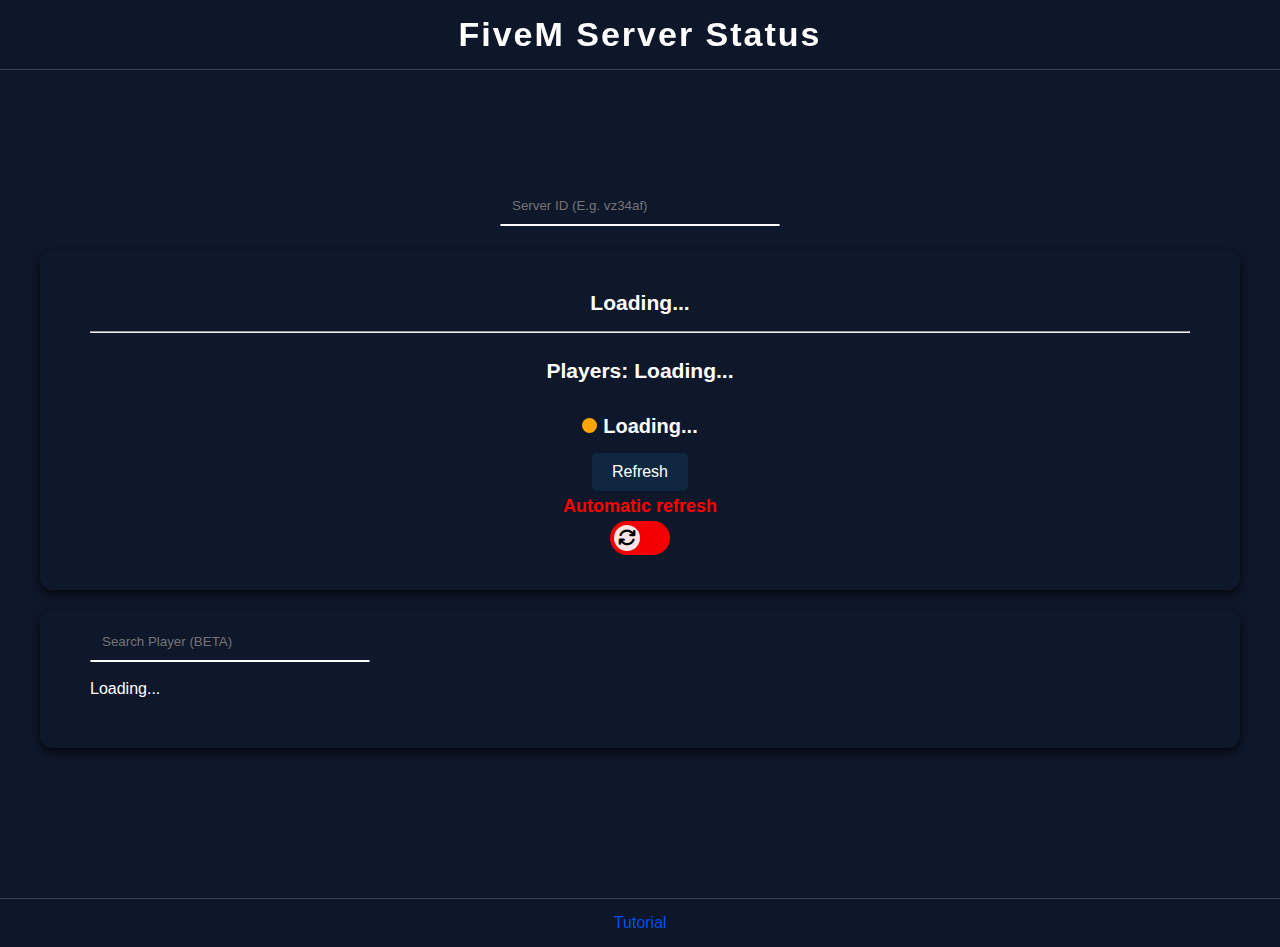
<file: serverstatus.html>
<!DOCTYPE html>
<html oncontextmenu="return false" lang="hr">

<head>
    <meta name="viewport"
        content="user-scalable=no, initial-scale=1, maximum-scale=1, minimum-scale=1, width=device-width, height=device-height, target-densitydpi=device-dpi" />
    <meta charset="UTF-8">
    <meta name="viewport" content="width=device-width, initial-scale=1.0">
    <meta name="description" content="Check Every Fivem Server Status">
    <meta name="keywords" content="FiveM Server Status">
    <meta name="author" content="FiveM Server Status">
    <meta name="robots" content="index, follow">
    <meta name="google-site-verification" content="HGvKcQ3b0bT5SE0yGNMlDwvYMaLh_PgTC2DnKvqywRo" />
    <link rel="stylesheet" href="https://cdnjs.cloudflare.com/ajax/libs/font-awesome/6.5.1/css/all.min.css">
    <title>FiveM Server Status</title>
    <link rel="stylesheet" href="status.css">
    <link rel="icon" href="slike/favicon-16x16.png" sizes="16x16" type="image/png">
    <link rel="icon" href="slike/favicon-32x32.png" sizes="32x32" type="image/png">
    <link rel="icon" href="slike/android-chrome-192x192.png" sizes="96x96" type="image/png">
    <style>

    </style>
</head>

<script async src="https://www.googletagmanager.com/gtag/js?id=G-MYWVBW0EFL"></script>
<script>
    window.dataLayer = window.dataLayer || [];
    function gtag() { dataLayer.push(arguments); }
    gtag('js', new Date());

    gtag('config', 'G-MYWVBW0EFL');
</script>

<body onkeydown="zatvoriesc()" oncontextmenu="return false">

    <input type="checkbox" id="menutoggle">
    <label for="menutoggle" class="menutoggle-icon">
        <span></span>
        <span></span>
        <span></span>
    </label>

    <nav>
        <div class="title">FiveM Server Status</div>
    </nav>


    <div style="text-align: center; margin-top: 20px;">
        <input type="text" id="searchInput1" placeholder="Server ID (E.g. vz34af)" onkeydown="igracIme()">
        <hr class="pretrazi1">
    </div>

    <div class="rules-container">
        <div class="rule">
            <h3><span id="serverName">Loading...</span></h3>
            <hr style="margin-bottom: 20px; margin-top: 10px;">
            <h3>Players: <span id="player-count">Loading...</span></h3>
            <h3 id="server-status">
                <span class="pulse" style="background: orange;"></span>Loading...
            </h3>
            <div>
                <button id="refresh" onclick="refresh()" class="refresh">
                    <i class="fas fa-refresh icon"></i>
                    <span>Refresh</span>
                </button>
            </div>
            <h4 style="color: red;" id="tekst">Automatic refresh</h4>
            <label class="switch">
                <input type="checkbox" id="toggleMonitor">
                <span class="slider"><i class="fas fa-refresh refreshslider"></i></span>
            </label>



        </div>
    </div>


    <div id="igraci" class="rules-container1">

        <div id="cijelo" class="cijelo">
            <div style="display: none;" id="kopirano" class="kopirano">
                <h3 id="ime"></h3>
                <button onclick="zatvori()">Close</button>
            </div>
        </div>
        <input type="text" id="searchInput" placeholder="Search Player (BETA)" onkeydown="igracIme()">
        <hr class="pretrazi">
        <div id="igraclista">Loading...</div>
    </div>

    <footer>
        <span><a href="tutorial.html">Tutorial</a></span>
    </footer>


</body>
<script src="status.js"></script>

</html>
</file>
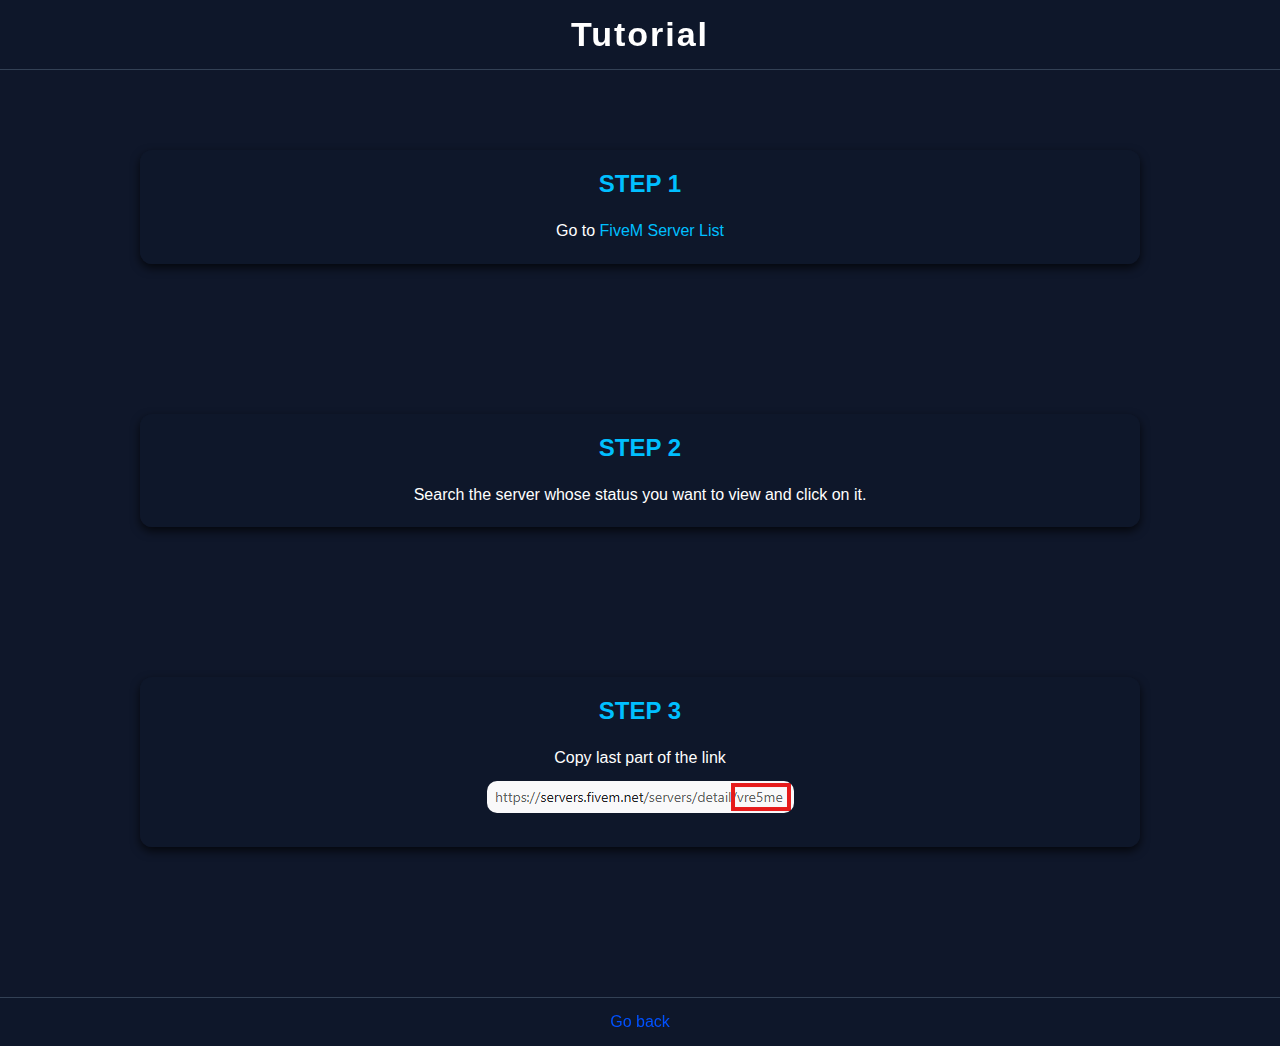
<file: tutorial.html>
<!DOCTYPE html>
<html lang="hr">

<head>
    <meta charset="UTF-8">
    <meta name="viewport"
        content="width=device-width, initial-scale=1.0, user-scalable=no, maximum-scale=1, minimum-scale=1">
    <meta name="description" content="FiveM Serve Status Tutorial">
    <meta name="keywords" content="FiveM, Tutorial, FiveM, Server, Status">
    <meta name="author" content="FiveM Server Status">
    <title>Tutorial | FiveM Server Status</title>
    <link rel="stylesheet" href="https://cdnjs.cloudflare.com/ajax/libs/font-awesome/6.5.1/css/all.min.css">
    <link rel="stylesheet" href="status.css">
    <style>
        body {
            background: #0f172a;
            color: white;
        }

        .section {
            max-width: 1000px;
            margin: 150px auto;
            padding: 20px;
            background: rgba(15, 23, 42, 0.95);
            border-radius: 12px;
            box-shadow: 0 4px 10px rgba(0, 0, 0, 0.7);
            text-align: center;
        }

        .section h2 {
            text-align: center;
            margin-bottom: 20px;
            color: #00bfff;
        }

        .section img {
            max-width: 100%;
            border-radius: 10px;
            margin: 10px 0;
        }

        .section a {
            color: #00bfff;
            text-decoration: none;
        }

        .section a:hover {
            text-decoration: underline;
        }

        .section p {
            font-size: 16px;
            line-height: 1.6;
            text-align: center;
        }

        .add-image-btn {
            display: inline-block;
            margin: 10px 0;
            padding: 8px 15px;
            background: #007bff;
            color: white;
            border: none;
            border-radius: 5px;
            cursor: pointer;
        }

        .add-image-btn:hover {
            background: #0056b3;
        }
    </style>
</head>

<body>
    <nav>
        <div class="title">Tutorial</div>
    </nav>

    <div class="section" id="section1">
        <h2>STEP 1</h2>
        <p>Go to <a target="_blank" draggable="false" href="https://servers.fivem.net/">FiveM Server List</a></p>
    </div>

    <div class="section" id="section2">
        <h2>STEP 2</h2>
        <p>Search the server whose status you want to view and click on it.</p>
    </div>

    <div class="section" id="section3">
        <h2>STEP 3</h2>
        <p>Copy last part of the link</p>
        <img draggable="false" src="tutorial.png" alt="">
    </div>

    <footer>
        <span><a draggable="false" href="serverstatus.html">Go back</a></span>
    </footer>

    <script>
        function dodajSliku(sekcijaId, src, alt) {
            const sekcija = document.getElementById(sekcijaId);
            if (sekcija) {
                const img = document.createElement('img');
                img.src = src;
                img.alt = alt;
                sekcija.appendChild(img);
            }
        }

    </script>
</body>

</html>
</file>
<file: status.css>
* {
            margin: 0;
            padding: 0;
            box-sizing: border-box;
            font-family: Arial, sans-serif;
        }

        body,
        html {
            touch-action: manipulation;
            -ms-touch-action: manipulation;
            touch-action: pan-y;
            -ms-touch-action: pan-y;
            background: #0f172a;
            background-repeat: no-repeat;
            background-size: cover;
            background-attachment: scroll;
            color: white;
            -webkit-touch-callout: none;
            -webkit-user-select: none;
            -khtml-user-select: none;
            -moz-user-select: none;
            -ms-user-select: none;
            user-select: none;
        }

        nav {
            position: fixed;
            width: 100%;
            top: 0;
            left: 0;
            background: rgba(15, 23, 42, 0.95);
            backdrop-filter: blur(5px);
            display: flex;
            justify-content: space-between;
            align-items: center;
            padding: 15px 40px;
            z-index: 100;
            place-content: center;
            border-bottom: 1px solid #334155;
        }

        .player-name {
            max-width: 100%;
            place-self: center;
        }

        nav .title {
            font-size: 34px;
            font-weight: bold;
            color: #ffffff;
            letter-spacing: 2px;
        }

        nav ul {
            display: flex;
            list-style: none;
            gap: 25px;
        }

        nav ul li a {
            font-size: 16px;
            color: #e2e8f0;
            font-weight: 500;
            transition: color 0.3s ease;
        }

        nav ul li a:hover {
            color: #2563eb;
        }

        #menutoggle {
            display: none;
        }

        .menutoggle-icon {
            display: none;
            position: fixed;
            top: 18px;
            left: 20px;
            width: 30px;
            height: 22px;
            flex-direction: column;
            justify-content: space-between;
            cursor: pointer;
            z-index: 101;
        }

        .menutoggle-icon span {
            display: block;
            height: 3px;
            background: #e2e8f0;
            border-radius: 2px;
            transition: all 0.3s ease;
        }

        .nav {
            position: fixed;
            left: -100%;
            top: 0;
            height: 100%;
            width: 220px;
            background: rgba(15, 23, 42, 0.95);
            padding: 70px 20px;
            box-shadow: 2px 0 15px rgba(0, 0, 0, 0.5);
            transition: left 0.3s ease;
            z-index: 99;
        }

        @media screen and (max-width: 768px) {
            .menutoggle-icon {
                display: flex;
            }

            nav ul.desktop {
                display: none;
            }
        }

        @media screen and (min-width: 769px) {
            .nav {
                display: none;
            }
        }

        .nav ul {
            flex-direction: column;
        }

        .nav li {
            margin-bottom: 25px;
        }

        #menutoggle:checked~.nav {
            left: 0;
        }

        #menutoggle:checked+.menutoggle-icon span:nth-child(1) {
            transform: rotate(45deg) translateY(13px);
        }

        #menutoggle:checked+.menutoggle-icon span:nth-child(2) {
            opacity: 0;
        }

        #menutoggle:checked+.menutoggle-icon span:nth-child(3) {
            transform: rotate(-45deg) translateY(-14px);
        }



        h1 {
            margin-bottom: 20px;
            font-size: 38px;
            color: rgb(0, 0, 0);
            -webkit-touch-callout: none;
            -webkit-user-select: none;
            -khtml-user-select: none;
            -moz-user-select: none;
            -ms-user-select: none;
            user-select: none;
        }


        .rules-container {
            display: flex;
            justify-content: space-between;
            max-width: 1200px;
            margin: 250px auto;
            background-color: #0f172a;
            padding: 20px;
            border-radius: 12px;
            box-shadow: 0 4px 10px rgba(0, 0, 0, 0.7);
            margin-bottom: 20px;
            -webkit-touch-callout: none;
            -webkit-user-select: none;
            -khtml-user-select: none;
            -moz-user-select: none;
            -ms-user-select: none;
            user-select: none;
        }

        .rules-container1 {
            display: flex;
            justify-content: space-between;
            max-width: 1200px;
            margin: 0 auto;
            background-color: #0f172a;
            padding: 50px;
            border-radius: 12px;
            box-shadow: 0 4px 10px rgba(0, 0, 0, 0.7);
            margin-bottom: 20px;
            overflow: hidden;
            -webkit-touch-callout: none;
            -webkit-user-select: none;
            -khtml-user-select: none;
            -moz-user-select: none;
            -ms-user-select: none;
            user-select: none;
            transition: height 6s ease;
        }

        #searchInput {
            position: absolute;
            width: 100%;
            max-width: 280px;
            margin-top: -34px;
            padding: 8px 12px;
            border-radius: 5px;
            background: none;
            color: rgb(172, 172, 172);
            border: none;
        }

        #searchInput1 {
            position: absolute;
            width: 100%;
            max-width: 280px;
            margin-top: -60px;
            margin-left: -140px;
            padding: 8px 12px;
            border-radius: 5px;
            background: none;
            color: rgb(172, 172, 172);
            border: none;
        }

        .pretrazi {
            position: absolute;
            height: 2px;
            width: 280px;
            border: 1px solid white;
            border-radius: 20px;
            transition: all 0.3s ease;
        }

        .pretrazi1 {
            position: absolute;
            height: 2px;
            width: 280px;
            place-self: center;
            align-self: center;
            margin-bottom: 50px;
            border: 1px solid white;
            border-radius: 20px;
            transition: all 0.3s ease;
        }

        #searchInput:focus {
            outline: none;
            color: white;
        }

        #searchInput:focus+.pretrazi {
            border: 1px solid green;
        }

        #searchInput1:focus {
            outline: none;
            color: white;
        }

        #searchInput1:focus+.pretrazi1 {
            border: 1px solid green;
        }



        @media (max-width: 768px) {
            .rules-container1 {
                flex-direction: row;
                justify-content: space-between;
            }

            #searchInput {
                margin-bottom: 10px;
            }
        }


        .rule {
            flex: 1;
            margin: 0 15px;
            text-align: left;
            font-size: 18px;
            line-height: 1.7;
            background: none;
            padding: 15px;
            border-radius: 10px;
            text-align: center;
            -webkit-touch-callout: none;
            -webkit-user-select: none;
            -khtml-user-select: none;
            -moz-user-select: none;
            -ms-user-select: none;
            user-select: none;
        }

        .rule h2 {
            font-size: 24px;
            margin-bottom: 20px;
            -webkit-touch-callout: none;
            -webkit-user-select: none;
            -khtml-user-select: none;
            -moz-user-select: none;
            -ms-user-select: none;
            user-select: none;
        }

        @media (max-width: 768px) {
            h1 {
                font-size: 30px;
            }

            .rule {
                font-size: 16px;
                margin: 10px 0;
            }

            .rules-container {
                flex-direction: column;
            }

            .rules-container1 {
                flex-direction: column;
            }

        }

        .img {
            width: 150px;
            margin-top: 150px;
            -webkit-touch-callout: none;
            -webkit-user-select: none;
            -khtml-user-select: none;
            -moz-user-select: none;
            -ms-user-select: none;
            user-select: none;
        }

        .Pravila {
            text-decoration: underline;
            text-decoration-color: rgba(0, 153, 255, 0.9);
            ;
            -webkit-touch-callout: none;
            -webkit-user-select: none;
            -khtml-user-select: none;
            -moz-user-select: none;
            -ms-user-select: none;
            user-select: none;
        }

        p {
            font-size: medium;
            -webkit-touch-callout: none;
            -webkit-user-select: none;
            -khtml-user-select: none;
            -moz-user-select: none;
            -ms-user-select: none;
            user-select: none;
        }

        .status-badge {
            display: inline-block;
            border-radius: 10px;
            width: 350px;
            -webkit-touch-callout: none;
            -webkit-user-select: none;
            -khtml-user-select: none;
            -moz-user-select: none;
            -ms-user-select: none;
            user-select: none;
        }

        .Pocetna {
            text-decoration: underline;
            text-decoration-color: rgba(0, 153, 255, 0.9);
            text-decoration-thickness: 2px;
            text-underline-offset: 5px;
            cursor: pointer;
            -webkit-touch-callout: none;
            -webkit-user-select: none;
            -khtml-user-select: none;
            -moz-user-select: none;
            -ms-user-select: none;
            user-select: none;
        }


        #server-status {
            font-size: 20px;
            font-weight: bold;
            padding: 10px;
            margin-top: 10px;
            -webkit-touch-callout: none;
            -webkit-user-select: none;
            -khtml-user-select: none;
            -moz-user-select: none;
            -ms-user-select: none;
            user-select: none;
        }


        @media (max-width: 768px) {
            #server-status {
                font-size: 18px;
                padding: 8px;
                width: auto;
                margin-top: 8px;

            }
        }

        .pulse {
            display: inline-block;
            width: 15px;
            height: 15px;
            background: green;
            border-radius: 60%;
            position: relative;
            animation: pulseAnimate 1s infinite;
            margin-right: 6px;
        }

        @keyframes pulseAnimate {
            0% {
                transform: scale(1);
                opacity: 3;
            }


            100% {
                transform: scale(2);
                opacity: 0;
            }

        }

        #timer {
            font-size: 2em;
        }

        h2 {
            color: white;
            margin-bottom: 20px;
        }

        #igraclista {
            display: flex;
            flex-wrap: wrap;
            gap: 20px;
            justify-content: center;
            margin-top: 20px;
        }

        .igrac-kartica {
            background: #000000a6;
            padding: 20px;
            width: 200px;
            border-radius: 10px;
            box-shadow: 0 4px 12px rgba(59, 59, 59, 0.575);
            transition: all 0.3s ease-in-out;
            text-align: center;
        }

        .igrac-kartica:hover {
            transform: translateY(-4px);
            box-shadow: 0 6px 18px rgba(0, 0, 0, 0.603);
            animation: Sirena 0.15s infinite alternate;
            transform: translateY(-7px);
        }

        @keyframes Sirena {
            0% {
                background-position: 50% 100%;
                box-shadow: 20px 0 20px rgb(255, 0, 0);
            }

            100% {
                background-position: 100% 100%;
                box-shadow: -20px 0 20px rgb(4, 0, 255);
            }
        }

        .igrac-kartica h3 {
            color: #ffcc00;
            font-size: 18px;
        }

        .igrac-kartica p {
            font-size: 14px;
            color: #cccccc75;
            margin: 10px 0;
        }

        .igrac-kartica .igrac-id {
            font-weight: bold;
            color: white;
            font-size: 14px;
        }

        .igrac-kartica .igrac-number {
            font-weight: bold;
            font-size: 18px;
            color: white;
        }

        ::-webkit-scrollbar {
            width: 5px;
            height: 5px;
            border-radius: 50px;
        }

        ::-webkit-scrollbar-track {
            background: rgb(65, 65, 65);
            border-radius: 20px;
            transition: all 0.3s ease;
        }

        ::-webkit-scrollbar-thumb {
            background: #203c7c;
            height: 5px;
            border-radius: 50px;
        }

        ::-webkit-scrollbar-thumb:hover {
            background: #1e3a7c;
            border: 50px;
        }

        /* Svijetlo */
        .light-mode .btn4 {
            background-color: rgba(0, 0, 0, 0.541);
            color: black;
        }

        .light-mode .btn4.active {
            background-color: blue;
            color: white;
        }

        .light-mode {
            background-color: #f5f5f5;
            color: black;
        }

        .light-mode nav,
        .light-mode nav a,
        .light-mode nav .title,
        .light-mode section,
        .light-mode .setting,
        .light-mode .info div,
        .light-mode .sidebar,
        .light-mode nav h1,
        .light-mode .rules-container,
        .light-mode .rules-container1 {
            background: #ffffff;
            color: #111111;
        }

        .light-mode #searchInput {
            color: rgb(68, 68, 68);
        }

        .light-mode #searchInput:focus {
            color: black;
        }

        .light-mode .server {
            color: black;
        }

        .light-mode .pretrazi {
            border: 1px solid black;
        }

        .light-mode .menutoggle-icon span {
            background: black;
        }

        .light-mode input {
            border: 1px solid #ccc;
            background: white;
        }

        .dark-mode {
            background-color: #0f172a;
            color: white;
        }

        .dark-mode input {
            border: 1px solid #353535;
            background: #0f172a;
            color: white;
        }

        .dark-mode nav,
        .dark-mode .nav .dark-mode nav a,
        .dark-mode nav.title,
        .dark-mode section,
        .dark-mode .setting,
        .dark-mode nav h1 {
            background-color: #0f172a;
            color: white;
        }

        .dark-mode .menutoggle-icon span {
            background: white;
        }

        .dark-mode .server {
            color: white;
        }

        .dark-mode .btn4 {
            background-color: rgba(39, 39, 39, 0.753);
            color: white;
        }

        .dark-mode .btn4.active {
            background-color: blue;
            color: black;
        }


        .refreshbtn {
            padding: 7px 20px 7px;
            margin-top: 10px;
            margin-bottom: 10px;
            border-radius: 5px;
            background: rgb(89, 90, 90);
            border: none;
            cursor: pointer;
            color: white;
        }

        .refreshbtn:hover {
            animation: Sirena 0.15s infinite alternate;

        }

        @keyframes Sirena {
            0% {
                background-position: 50% 100%;
                box-shadow: 20px 0 20px rgb(255, 0, 0);
            }

            100% {
                background-position: 100% 100%;
                box-shadow: -20px 0 20px rgb(4, 0, 255);
            }
        }

        .switch {
            place-self: center;
            text-align: center;
            position: relative;
            display: inline-block;
            width: 60px;
            height: 34px;
        }

        .server {
            color: white;
            margin-top: 200px;
        }

        #ime {
            color: white;
        }

        .switch input {
            opacity: 0;
            width: 0;
            height: 0;
        }

        .slider {
            position: absolute;
            cursor: pointer;
            top: 0;
            left: 0;
            right: 0;
            bottom: 0;
            background-color: #f50000;
            transition: .4s;
            border-radius: 34px;
        }

        .slider:before {
            position: absolute;
            content: "";
            height: 26px;
            width: 26px;
            left: 4px;
            bottom: 4px;
            background-color: white;
            opacity: 0.9;
            transition: .4s;
            border-radius: 50%;
        }

        #toggleMonitor:checked+.slider {
            background-color: #4CAF50;
        }

        #toggleMonitor:checked+.slider:before {
            transform: translateX(26px);
        }

        #toggleMonitor:checked+.slider .refreshslider {
            transform: translateX(26px) rotateZ(360deg);
        }

        .refreshslider {
            position: absolute;
            color: black;
            margin-left: -22px;
            margin-top: 8px;
            z-index: 1000;
            transition: all 0.4s ease;
        }

        .automatski {
            background-color: rgba(255, 255, 255, 0.85);
            padding: 5px 5px 5px;
            width: 141px;
            display: flex;
            margin-bottom: -15px;
            place-self: center;
            justify-content: center;
            text-align: center;
            justify-self: center;
            align-self: center;
        }

        .kopirano {
            position: fixed;
            max-width: 450px;
            height: 300px;
            display: flex;
            flex-direction: row;
            top: 40%;
            place-self: center;
            flex-direction: row;
            background: #0f172a;
            border-radius: 20px;
            align-items: center;
            place-content: center;
            text-align: center;
        }

        .kopirano button {
            padding: 10px 20px 10px;
            margin-bottom: -190px;
            margin-top: 40px;
            border-radius: 5px;
            border: none;
            cursor: pointer;
        }

        #ime {
            padding: 20px 30px;
        }

        .cijelo {
            display: none;
            position: fixed;
            top: 0;
            bottom: 0;
            left: 0;
            right: 0;
            background: rgba(90, 90, 90, 0.5);
            z-index: 9999;
            transition: all 0.3s ease;
        }

        body.no-scroll {
            overflow: hidden;
        }

        .infotxt {
            align-self: center;
            margin-bottom: 70px;
            margin-top: -70px;
            text-align: center;
            place-self: center;
            font-size: 30px;
            display: flex;
        }

        .refresh {
            position: relative;
            display: inline-flex;
            align-items: center;
            padding: 10px 20px;
            font-size: 16px;
            font-family: sans-serif;
            color: #fff;
            background-color: #102741;
            border: none;
            border-radius: 5px;
            cursor: pointer;
            overflow: hidden;
            transition: background-color 0.3s;
        }

        .refresh:hover {
            background-color: #0056b3;
        }

        .refresh .icon {
            position: absolute;
            left: -30px;
            transition: all 0.3s ease;
            opacity: 0;
        }

        .refresh:hover .icon {
            left: 10px;
            transform: rotateZ(560deg);
            opacity: 1;
        }

        .refresh span {
            margin-left: 0px;
            transition: margin-left 0.3s ease;
        }

        .refresh:hover span {
            margin-left: 20px;
        }

        .close:hover span {
            margin-left: 40px;
        }

        footer {
            text-align: center;
            padding: 15px;
            background: rgba(15, 23, 42, 0.95);
            backdrop-filter: blur(5px);
            border-top: 1px solid #334155;
            bottom: 0;
            width: 100%;
            margin-top: 150px;
            color: #e2e8f0;
        }

        footer a {
            color: #0051ff;
            text-decoration: none;
        }

        footer a:hover {
            color: #1847ac;
        }
</file>
